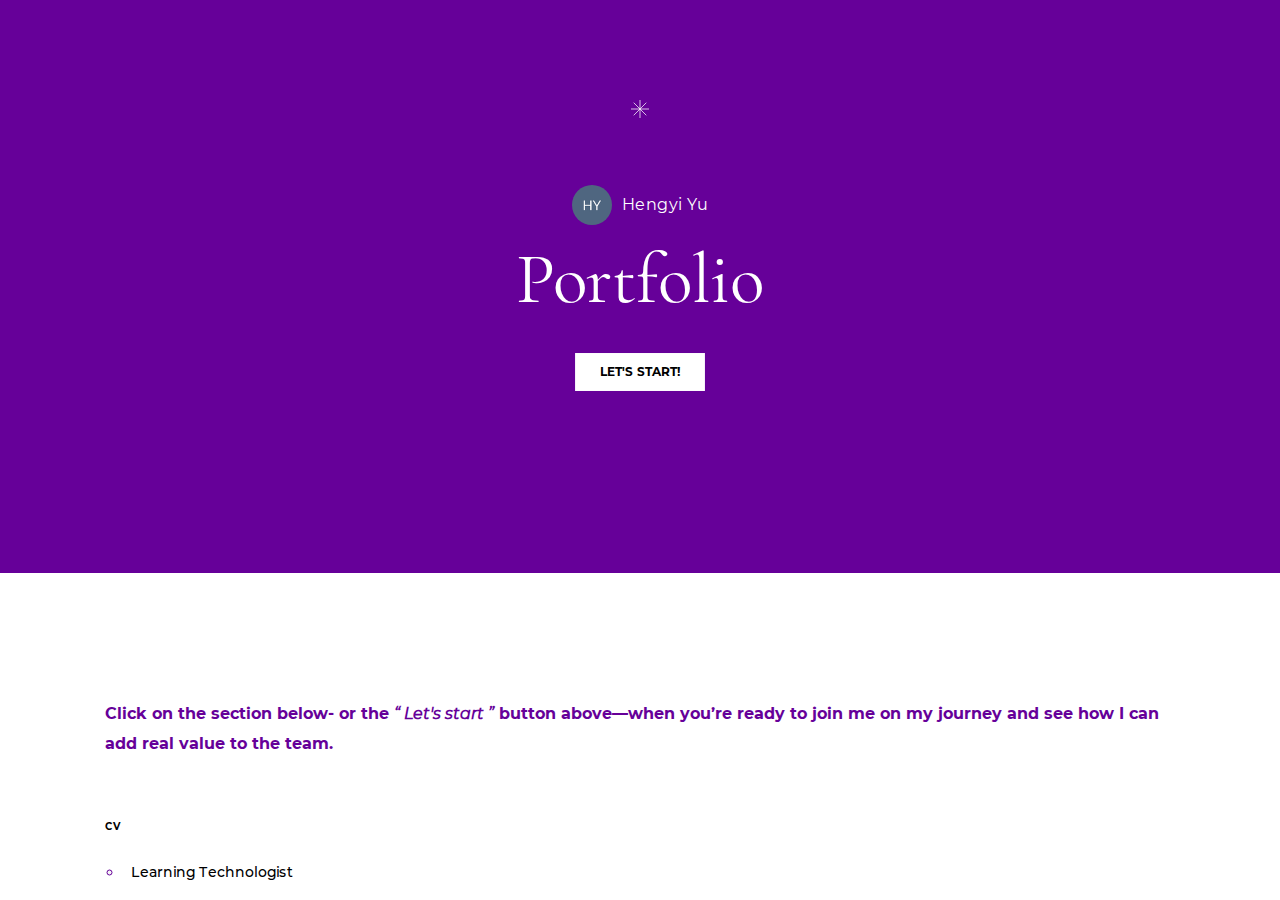
<file: index.html>
<!DOCTYPE html>
<html lang="en" class="">
  <head>
    <meta http-equiv="X-UA-Compatible" content="IE=edge,chrome=1">
    <meta name="viewport" content="width=device-width, initial-scale=1">
    <meta charset="utf-8">

    <title>Portfolio</title>
    <script type="text/javascript" src="lib/lzwcompress.js"></script>

    <!-- Resize Hack -->
    <script type="text/javascript">
      window.resizeTo(screen.width, screen.height);
    </script>
    

    <script id="__ENTRY__" type="application/json">
      {".js":["rise/72af9422.js"],".css":["sandbox/4adfab46.css"]}
    </script>

    <script id="__REMOTE_ENTRIES__" type="application/json">
      {"learn_distribution_frontend":{".js":["learn_dist/entry.js"]},"mondrian":{".js":["mondrian/entry.js"]}}
    </script>

    <script>
      (function() {
        const jsonp = {}
        const allowOutsideDriver = true

        function shouldLoad() {
          if(allowOutsideDriver)
            return true

          return window.location.protocol === 'file:'
            || (window !== window.parent && typeof window.parent.IsLmsPresent === 'function')
        }

        function loadModule(manifest) {
          const p = []

          if (manifest['.css'] != null) {
            for (var idx = 0; idx < manifest['.css'].length; idx++) {
              p.push(new Promise((resolve, reject) => {
                var link = document.createElement('link')
                link.onload = resolve
                link.onerror = reject
                link.rel = 'stylesheet'
                link.href = 'lib/' + manifest['.css'][idx]
                document.body.appendChild(link)
              }))
            }
          }

          if (manifest['.js'] != null) {
            for (var idx = 0; idx < manifest['.js'].length; idx++) {
              p.push(new Promise((resolve, reject) => {
                var script = document.createElement('script')
                script.onload = resolve
                script.onerror = reject
                script.src = 'lib/' + manifest['.js'][idx]
                document.body.appendChild(script)
              }))
            }
          }

          return Promise.all(p)
        }

        function deserialize(str) {
          const buffer = Uint8Array.from(atob(str), c => c.charCodeAt(0))
          const json = new TextDecoder().decode(buffer)
          const result = JSON.parse(json)
          return result
        }

        function __preventLoad() {
          let appDiv = document.getElementById('app')
          let errMsgSpan = document.createElement('span')
          let errMsgText = document.createTextNode('Error: Content launched outside of a supported LMS enviroment.')

          errMsgSpan.appendChild(errMsgText)
          appDiv.appendChild(errMsgSpan)

          throw new Error("Content launched outside of a supported LMS enviroment.")
        }

        function __loadEntry() {
          return loadModule(JSON.parse(document.getElementById('__ENTRY__').textContent))
        }

        function __loadRemoteEntry(name) {
          const manifest = JSON.parse(document.getElementById('__REMOTE_ENTRIES__').textContent)
          if (manifest[name] == null) throw new Error(`Missing manifest for remote entry "${name}".`)
          return loadModule(manifest[name])
        }

        async function __fetchCourse() {
          return Promise.resolve(deserialize("[base64]/[base64]/Iiwic2NlbmVfaW5kZXgiOiIxLjMyIn0seyJpZCI6IjZEaUFSMWc1a1U1IiwidGl0bGUiOiJVc2luZyBhbiBJREU/Iiwic2NlbmVfaW5kZXgiOiIxLjMzIn0seyJpZCI6IjZnQzk4a2c5VWdtIiwidGl0bGUiOiJMZXNzb24gMSAtIEtleSBUYWtlYXdheXMiLCJzY2VuZV9pbmRleCI6IjEuMzQifSx7ImlkIjoiNWZsdXdBQ3pzb2IiLCJ0aXRsZSI6IldoYXTigJlzIG5leHQ/[base64]/[base64]/[base64]"))
        }

        window.__loadEntry = shouldLoad() ? __loadEntry : __preventLoad
        window.__loadRemoteEntry = __loadRemoteEntry
        window.__fetchCourse = __fetchCourse
      })()
    </script>
  </head>
  <body>
    <div id="app"></div>
    <script type="text/javascript">
  (function(root) {
    window.partnerContent = [];

    function isExport() {
      return true;
    }

    function resolvePath(path) {
      return ('assets/').concat(path);
    }

    function resolveFontPath(font) {
      return ('lib/fonts/').concat(font.key.split('/').reverse()[0]);
    }

    root.Runtime = {
      fetch: window.__fetchCourse,
      isExport: isExport,
      resolvePath: resolvePath,
      resolveFontPath: resolveFontPath
    };
  }(window));
</script>

    
    <script>__loadEntry()</script>

  </body>
</html>
</file>
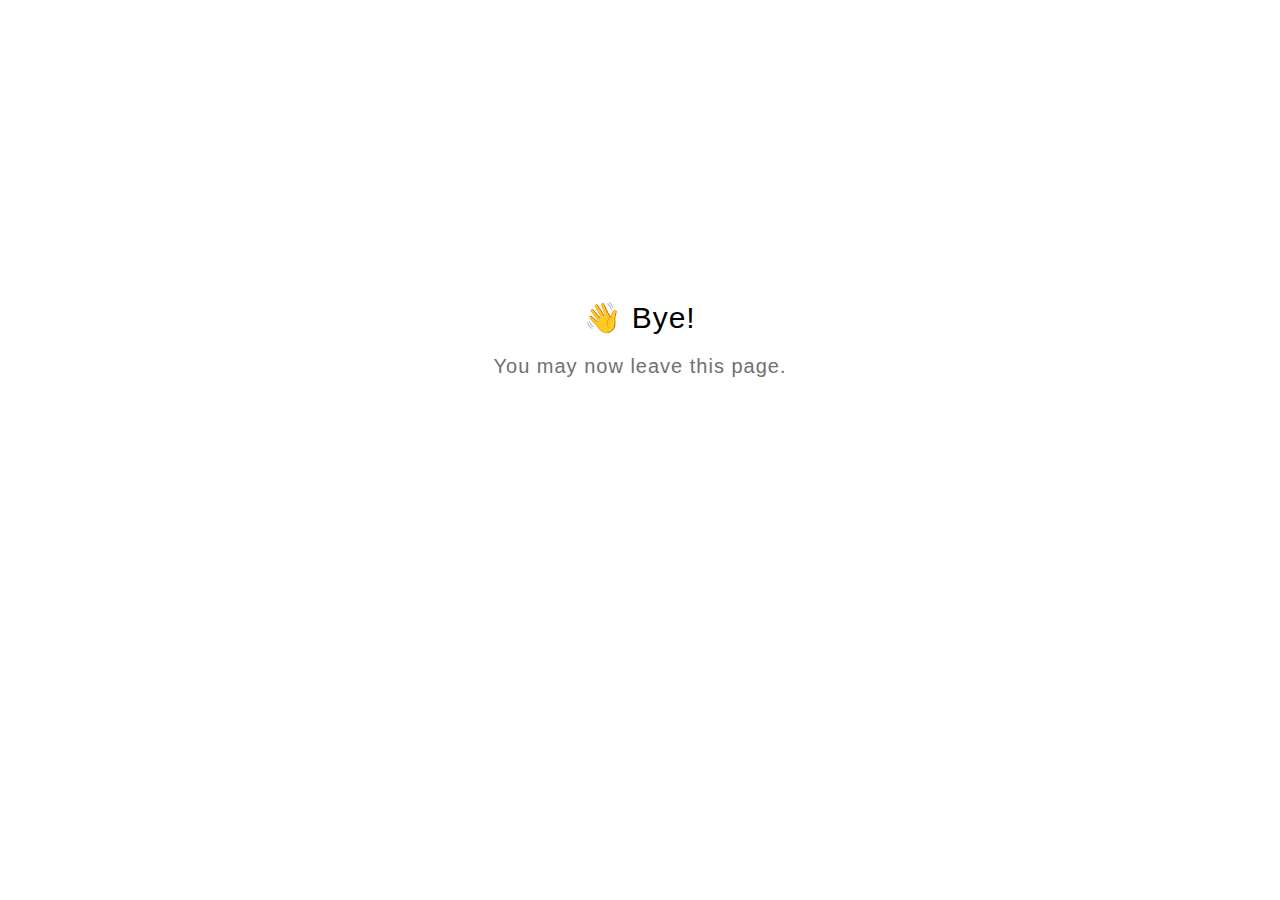
<file: goodbye.html>
<!DOCTYPE html>
<html lang="en">
  <head>
    <title>Goodbye</title>
    <meta charset="utf-8" lang="en">
    <style>
      html {
        font-size: 20px;
        font-family: 'lato', sans-serif;
        font-weight: lighter;
        letter-spacing: 0.05rem;
      }

      .goodbye-container {
        text-align: center;
        margin-top: 15rem;
      }

      .bye-message {
        font-size: 1.5rem;
      }

      .exit-text {
        color: #707070;
        margin-top: 1rem;
      }
    </style>
  </head>
  <body>
    <div class="goodbye-container">
      <div class="bye-message">👋 Bye!</div>
      <div class="exit-text">You may now leave this page.</div>
    </div>
  </body>
</html>
</file>
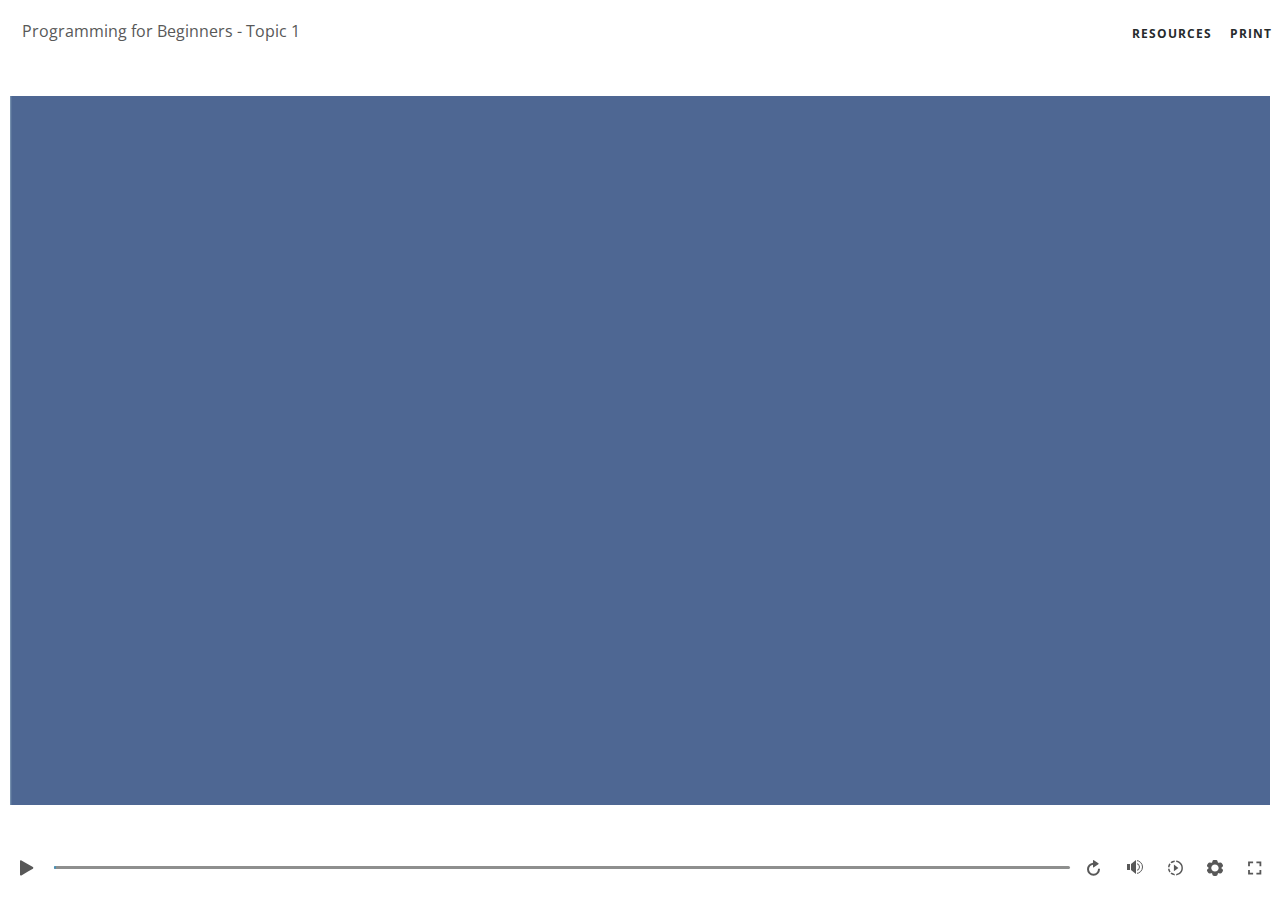
<file: assets/CN2ScEXu0gnxIvAi/story.html>
﻿<!doctype html>
<html lang="en-US">
<head>
  <meta charset="utf-8">
  <!-- Created using Storyline 360 - http://www.articulate.com  -->
  <!-- version: 3.80.31058.0 -->
  <title>Programming for Beginners - Topic 1</title>
  <meta http-equiv="x-ua-compatible" content="IE=edge"/>
  <meta name="viewport" content="width=device-width,initial-scale=1,user-scalable=no,shrink-to-fit=no,minimal-ui"/>
  <meta name="apple-mobile-web-app-capable" content="yes"/>
  <style>
    html, body { height: 100%; padding: 0; margin: 0 }
    #app { height: 100%; width: 100%; }
  </style>

  <script>
    window.DS = {};
    window.globals = {
      DATA_PATH_BASE: '',
      HAS_FRAME: true,
      HAS_SLIDE: true,

      lmsPresent: false,
      tinCanPresent: false,
      cmi5Present: false,
      aoSupport: false,
      scale: 'noscale',
      captureRc: false,
      browserSize: 'optimal',
      bgColor: '#FFFFFF',
      features: 'ConnectionMessages,DropIn1,DropIn2,DropIn3,DropIn4,DropIn5,FullScreenToggle,HyperlinkHoverStateFix,LayerPresentAsDialog,MultipleQuizTracking,UpdatedThemeEditor',
      themeName: 'unified',
      preloaderColor: '#8C8C8C',
      suppressAnalytics: false,
      productChannel: 'stable',
      publishSource: 'storyline',
      aid: 'aid|b6f6b38b-7cb1-445e-9965-35e6e5abba16',
      cid: '9f299a40-7228-46fa-91b5-26b45fa97990',
      playerVersion: '3.80.31058.0',
      publishTimestamp: '2024-04-16T16:00:50.3900629Z',
      maxIosVideoElements: 10,
      connectionSettings: { message: 'You%20are%20offline.%20Trying%20to%20reconnect...', useDarkTheme: true, mode: 'disabled' },

      
      parseParams: function(qs) {
        if (window.globals.parsedParams != null) {
          return window.globals.parsedParams;
        }
        qs = (qs || window.location.search.substr(1)).split('+').join(' ');
        var params = {},
            tokens,
            re = /[?&]?([^=]+)=([^&]*)/g;

        while (tokens = re.exec(qs)) {
          params[decodeURIComponent(tokens[1]).trim()] =
            decodeURIComponent(tokens[2]).trim();
        }
        window.globals.parsedParams = params;
        return params;
      }

    };
  </script>
  <script>
    var isIe11 = ('ActiveXObject' in window || window.MSBlobBuilder != null)
      && window.msCrypto != null && !window.ActiveXObject;
    if (isIe11) {
      window.globals.unsupportedBrowser = true;
      document.write(atob('[base64]'));
    }
  </script>
  
  <script>window.THREE = { };</script>
  
<meta name="robots" content="noindex, nofollow"></head>
<body style="background: #FFFFFF" class="cs-HTML theme-unified">
<script src="player-interface.js"></script>
  <script>!function(){var e,i=/iPhone/i,o=/iPod/i,n=/iPad/i,t=/\biOS-universal(?:.+)Mac\b/i,r=/\bAndroid(?:.+)Mobile\b/i,a=/Android/i,d=/(?:SD4930UR|\bSilk(?:.+)Mobile\b)/i,p=/Silk/i,l=/Windows Phone/i,u=/\bWindows(?:.+)ARM\b/i,b=/BlackBerry/i,s=/BB10/i,c=/Opera Mini/i,f=/\b(CriOS|Chrome)(?:.+)Mobile/i,h=/Mobile(?:.+)Firefox\b/i,v=function(e){return void 0!==e&&"MacIntel"===e.platform&&"number"==typeof e.maxTouchPoints&&e.maxTouchPoints>1&&"undefined"==typeof MSStream};e=function(e){var m={userAgent:"",platform:"",maxTouchPoints:0};e||"undefined"==typeof navigator?"string"==typeof e?m.userAgent=e:e&&e.userAgent&&(m={userAgent:e.userAgent,platform:e.platform,maxTouchPoints:e.maxTouchPoints||0}):m={userAgent:navigator.userAgent,platform:navigator.platform,maxTouchPoints:navigator.maxTouchPoints||0};var g=m.userAgent,y=g.split("[FBAN");void 0!==y[1]&&(g=y[0]),void 0!==(y=g.split("Twitter"))[1]&&(g=y[0]);var A=function(e){return function(i){return i.test(e)}}(g),w={apple:{phone:A(i)&&!A(l),ipod:A(o),tablet:!A(i)&&(A(n)||v(m))&&!A(l),universal:A(t),device:(A(i)||A(o)||A(n)||A(t)||v(m))&&!A(l)},amazon:{phone:A(d),tablet:!A(d)&&A(p),device:A(d)||A(p)},android:{phone:!A(l)&&A(d)||!A(l)&&A(r),tablet:!A(l)&&!A(d)&&!A(r)&&(A(p)||A(a)),device:!A(l)&&(A(d)||A(p)||A(r)||A(a))||A(/\bokhttp\b/i)},windows:{phone:A(l),tablet:A(u),device:A(l)||A(u)},other:{blackberry:A(b),blackberry10:A(s),opera:A(c),firefox:A(h),chrome:A(f),device:A(b)||A(s)||A(c)||A(h)||A(f)},any:!1,phone:!1,tablet:!1};return w.any=w.apple.device||w.android.device||w.windows.device||w.other.device,w.phone=w.apple.phone||w.android.phone||w.windows.phone,w.tablet=w.apple.tablet||w.android.tablet||w.windows.tablet,w}(),"object"==typeof exports&&"undefined"!=typeof module?module.exports=e:"function"==typeof define&&define.amd?define((function(){return e})):this.isMobile=e}();
    window.isMobile.apple.tablet = window.isMobile.apple.tablet ||
      (navigator.platform === 'MacIntel' && navigator.maxTouchPoints > 1);
    window.isMobile.apple.device = window.isMobile.apple.device || window.isMobile.apple.tablet;
    window.isMobile.tablet = window.isMobile.tablet || window.isMobile.apple.tablet;
    window.isMobile.any = window.isMobile.any || window.isMobile.apple.tablet;
  </script>

  <div id="focus-sink" tabindex="-1"></div>

  <div id="preso"></div>
  <script>
    (function() {

      var classTypes = [ 'desktop', 'mobile', 'phone', 'tablet' ];

      var addDeviceClasses = function(prefix, testObj) {
        var curr, i;
        for (i = 0; i < classTypes.length; i++) {
          curr = classTypes[i];
          if (testObj[curr]) {
            document.body.classList.add(prefix + curr);
          }
        }
      };

      var params = window.globals.parseParams(),
          isDevicePreview = params.devicepreview === '1',
          isPhoneOverride = params.deviceType === 'phone' || (isDevicePreview && params.phone == '1'),
          isTabletOverride = (params.deviceType === 'tablet' || isDevicePreview) && !isPhoneOverride,
          isMobileOverride = isPhoneOverride || isTabletOverride;

      var deviceView = {
        desktop: !window.isMobile.any && !isMobileOverride,
        mobile: window.isMobile.any || isMobileOverride,
        phone: isPhoneOverride || (window.isMobile.phone && !isTabletOverride),
        tablet: isTabletOverride || window.isMobile.tablet
      };

      window.globals.deviceView = deviceView;
      window.isMobile.desktop = !window.isMobile.any;
      window.isMobile.mobile = window.isMobile.any;

      addDeviceClasses('view-', deviceView);

    })();
  </script>
  
  <script src='story_content/user.js' type=text/javascript></script>
  <div class="slide-loader"></div>

  <script>
    var doc = document, loader = doc.body.querySelector('.slide-loader'); [ 1, 2, 3 ].forEach(function(n) { var d = doc.createElement('div'); d.style.backgroundColor = window.globals.preloaderColor; d.classList.add('mobile-loader-dot'); d.classList.add('dot' + n); loader.appendChild(d); });
  </script>

  <div class="mobile-load-title-overlay" style="display: none">
    <div class="mobile-load-title">Programming for Beginners - Topic 1</div>
  </div>

  <div class="mobile-chrome-warning"></div>

  
<style>
  .warn-connection-dialog {
    display: none;
    background: transparent;
    pointer-events: all;
    position: fixed;
    left: 0;
    top: 0;
    width: 100%;
    height: 100%;
    z-index: 999;
  }

  .warn-connection-content {
    pointer-events: all;
    border-radius: 4px;
    background: white;
    border: 1px solid #E7E7E7;
    color: #333333;
    box-shadow: 0 2px 4px rgba(0, 0, 0, 0.25);
    transition: all 150ms ease-out;
    position: absolute;
    white-space: nowrap;
  }

  .view-phone.is-landscape .warn-connection-content {
    left: 23px;
    bottom: 23px;
  }

  .view-tablet.is-landscape .warn-connection-content {
    left: 50%;
    top: 20px;
    transform: translateX(-50%);
  }

  .is-portrait .warn-connection-content {
    transform: translate(-50%, calc(-100% - 15px));
  }

  .warn-connection-content p {
    display: inline-block;
    margin: 0 8px 0 0;
    line-height: 33px;
    font-size: 11px;
  }

  .warn-connection-content svg {
    position: relative;
    vertical-align: middle;
    margin: 0 2px 2px 8px;
  }

  .view-desktop .warn-connection-content {
    left: 1.5em;
    bottom: 1.5em;
  }

  .view-desktop .warn-connection-content p {
    font-size: 1.1em;
  }

  .is-offline .warn-connection-dialog {
    display: block;
  }

  .is-offline .cs-panel * {
    pointer-events: none !important;
  }

  .is-offline .cs-panel {
    pointer-events: all !important;
  }

  .is-offline #nav-controls * {
    pointer-events: none !important;
  }

  .is-offline #nav-controls {
    pointer-events: all !important;
  }
</style>

<div class="warn-connection-dialog" role="alertdialog" aria-modal="true" tabindex="0" aria-labelledby="warn-connection-message">
  <div class="warn-connection-content">
    <svg width="17" height="15" viewBox="0 0 17 15" xmlns="http://www.w3.org/2000/svg">
      <path fill="#8F0000" stroke="white" d="M16.07,12.98 L15.88,12.23 L9.51,1.21 C8.97,0.26,7.6,0.26,7.06,1.21 L0.69,12.23 C0.15,13.16,0.81,14.36,1.91,14.36 H14.65 C15.47,14.36,16.05,13.7,16.07,12.98 Z"/>
      <path fill="white" stroke="white" d="M8.58,5.5 C8.35,5.28,8.5,5.35,8.21,5.32 C8.09,5.35,7.97,5.49,7.96,5.67 C7.97,5.79,7.98,5.92,7.98,6.04 L7.98,6.04 C7.99,6.17,8,6.31,8.01,6.43 L8.01,6.44 C8.03,6.92,8.06,7.41,8.09,7.9 L8.09,7.9 C8.12,8.39,8.14,8.88,8.17,9.37 C8.17,9.39,8.18,9.42,8.2,9.44 C8.23,9.46,8.25,9.47,8.28,9.47 C8.31,9.47,8.34,9.46,8.35,9.44 C8.37,9.43,8.38,9.4,8.39,9.35 L8.39,9.34 C8.39,9.24,8.4,9.15,8.4,9.05 L8.4,9.05 C8.41,8.96,8.41,8.86,8.42,8.75 C8.43,8.44,8.45,8.12,8.47,7.81 L8.47,7.81 C8.49,7.49,8.51,7.18,8.53,6.87 C8.55,6.46,8.56,6.05,8.59,5.64 L8.6,5.62 C8.6,5.57,8.59,5.53,8.58,5.5 L8.21,5.32 Z"/>
      <circle fill="white" stroke="white" cx="8.3" cy="11.35" r="0.3"/>
    </svg>
    <p id="warn-connection-message">You are offline. Trying to reconnect...</p>
  </div>
</div>

<script>
  (function() {
    window.DS.connection = {
      warningShown: false,
      assets: {},
      loadingAssetGroup: false,
      retryDelay: 500
    };

    var connectionSettings = window.globals.connectionSettings || {};

    // The `window.globals.features` variable must be set in `webpack.dev.config` when testing locally - it is not enough
    // to have it in the data - but it must be set there as well.
    var useConnectionMessages = window.AbortController != null &&
      window.location.protocol != 'file:' &&
      window.globals.features.indexOf('ConnectionMessages') != -1 &&
      connectionSettings.mode === 'normal';

    window.DS.connection.useConnectionMessages = useConnectionMessages;

    var assetCount = 0;
    var checkLoadedId;


    if (useConnectionMessages && connectionSettings != null) {
      var contentEl = document.querySelector('.warn-connection-content');
      var messageEl = contentEl.querySelector('p');

      if (connectionSettings.useDarkTheme) {
        contentEl.style.borderColor = '#BABBBA';
        contentEl.style.backgroundColor = '#282828';
        contentEl.style.color = '#FFFFFF';
      }

      if (connectionSettings.message != null) {
        messageEl.textContent = window.decodeURIComponent(connectionSettings.message);
      }
    }

    function checkAssetsReady() {
      for (var i in DS.connection.assets) {
        if (!DS.connection.assets[i].success) {
          return false;
        }
      }
      return true;
    }

    function stopAssetGroup() {
      if (!useConnectionMessages) { return; }

      assetCount = 0;

      DS.connection.oldAssetGroup = DS.connection.assets;
      DS.connection.assets = {};
      DS.connection.loadingAssetGroup = false;
      clearInterval(checkLoadedId);
    }

    function startAssetGroup() {
      if (!useConnectionMessages) { return; }
      var ticks = 0;
      clearInterval(checkLoadedId);
      checkLoadedId = setInterval(function() {
        var loaded = 0;
        if (assetCount === 0 && loaded === 0) {
          clearInterval(checkLoadedId);
          return;
        }

        for (var i in DS.connection.assets) {
          if (DS.connection.assets[i].success) {
            loaded++;
          }
        }

        if (assetCount === loaded && checkAssetsReady()) {
          for (var i in DS.connection.assets) {
            if (DS.connection.assets[i].action) {
              DS.connection.assets[i].action();
            }
          }
          hideWarning();
          stopAssetGroup();
        }
      }, 100)
    }

    function requiredAsset(url, action, retry, type) {
      if (!useConnectionMessages) { return; }
      if (DS.connection.assets[url]) { return; }

      DS.connection.assets[url] = {
        success: false, action: action, retry: retry, type: type
      };
      assetCount = Object.keys(DS.connection.assets).length;
      if (!DS.connection.loadingAssetGroup) {
        startAssetGroup();
      }
      DS.connection.loadingAssetGroup = true;
    }

    function assetLoaded(url) {
      if (!useConnectionMessages) { return; }
      if (DS.connection.assets[url]) {
        DS.connection.assets[url].success = true;
      }
    }

    function assetFailed(url) {
      if (!useConnectionMessages) { return; }
      if (!DS.connection.assets[url]) {
        if (/\.js$/.test(url) && url.indexOf('transcripts') === -1) {
          setTimeout(function() {
            if (DS.connection.lastSlideLoaded != null) {
              DS.connection.lastSlideLoaded();
            }
          }, DS.connection.retryDelay);
        }
        return;
      }
      if (!DS.connection.warningShown) { showWarning(); }
      if (DS.connection.assets[url].retry) {
        setTimeout(function() {
          if (!DS.connection.assets[url].success) {
            DS.connection.assets[url].retry()
          }
        }, DS.connection.retryDelay);
      }
    }

    function hideWarning() {
      document.body.classList.remove('is-offline');
      DS.connection.warningShown = false;
      enableKeys();
    }
    DS.connection.hideWarning = hideWarning

    function showWarning(btn) {
      document.body.classList.add('is-offline')
      DS.connection.warningShown = true;
      updateWarningPosition();
      disableKeys();
    }

    function updateWarningPosition() {
      if (!DS.connection.warningShown) {
        return;
      }

      var isPortrait = document.body.classList.contains('is-portrait');
      var warningEl = document.querySelector('.warn-connection-content');

      if (isPortrait) {
        var slide = document.querySelector('.primary-slide');
        var slideRect = slide.getBoundingClientRect();

        warningEl.style.top = `${slideRect.top}px`
        warningEl.style.left = `${slideRect.left + slideRect.width / 2}px`
      } else {
        warningEl.style.top = null;
        warningEl.style.left = null;
      }

      window.requestAnimationFrame(updateWarningPosition);
    }

    function onDisableKeyDown(e) {
      e.preventDefault();
      e.stopImmediatePropagation();
    }

    function onDisableKeyUp(e) {
      e.preventDefault();
      e.stopImmediatePropagation();
    }

    var accStyle = document.createElement('style');
    var warnDialogEl = document.querySelector('.warn-connection-dialog');

    function disableKeys() {
      if (DS.views.nsStack.length === 1) {
        DS.views.nsStack[0].tabReachable = false
        DS.views.nsStack[0].updateTabIndex(true, true);
      }

      accStyle.innerHTML = '.acc-shadow-dom { display: none; }';
      document.body.appendChild(accStyle);

      warnDialogEl.parentNode.append(warnDialogEl);
      warnDialogEl.focus();
    }

    function enableKeys() {
      document.body.removeChild(accStyle);
      if (DS.views.nsStack.length === 1 && DS.views.nsStack[0].name === '_frame') {
        DS.views.nsStack[0].tabReachable = true;
        DS.views.nsStack[0].updateTabIndex();
      }
    }

    // these will all be noops if the feature flag isn't set in
    // the data and `window.globals.features`
    DS.connection.requiredAsset = requiredAsset;
    DS.connection.assetLoaded = assetLoaded;
    DS.connection.assetFailed = assetFailed;
    DS.connection.stopAssetGroup = stopAssetGroup;
    DS.connection.startAssetGroup = startAssetGroup;
  })();
</script>


  <script>
    
    if (window.autoSpider && window.vInterfaceObject) {
      document.querySelector('.mobile-load-title-overlay').style.display = 'none';
    }
  </script>

  

  <link rel="stylesheet" href="html5/data/css/output.min.css" data-noprefix/>
</body>
<script src="html5/lib/scripts/bootstrapper.min.js"></script>
</html>
</file>
